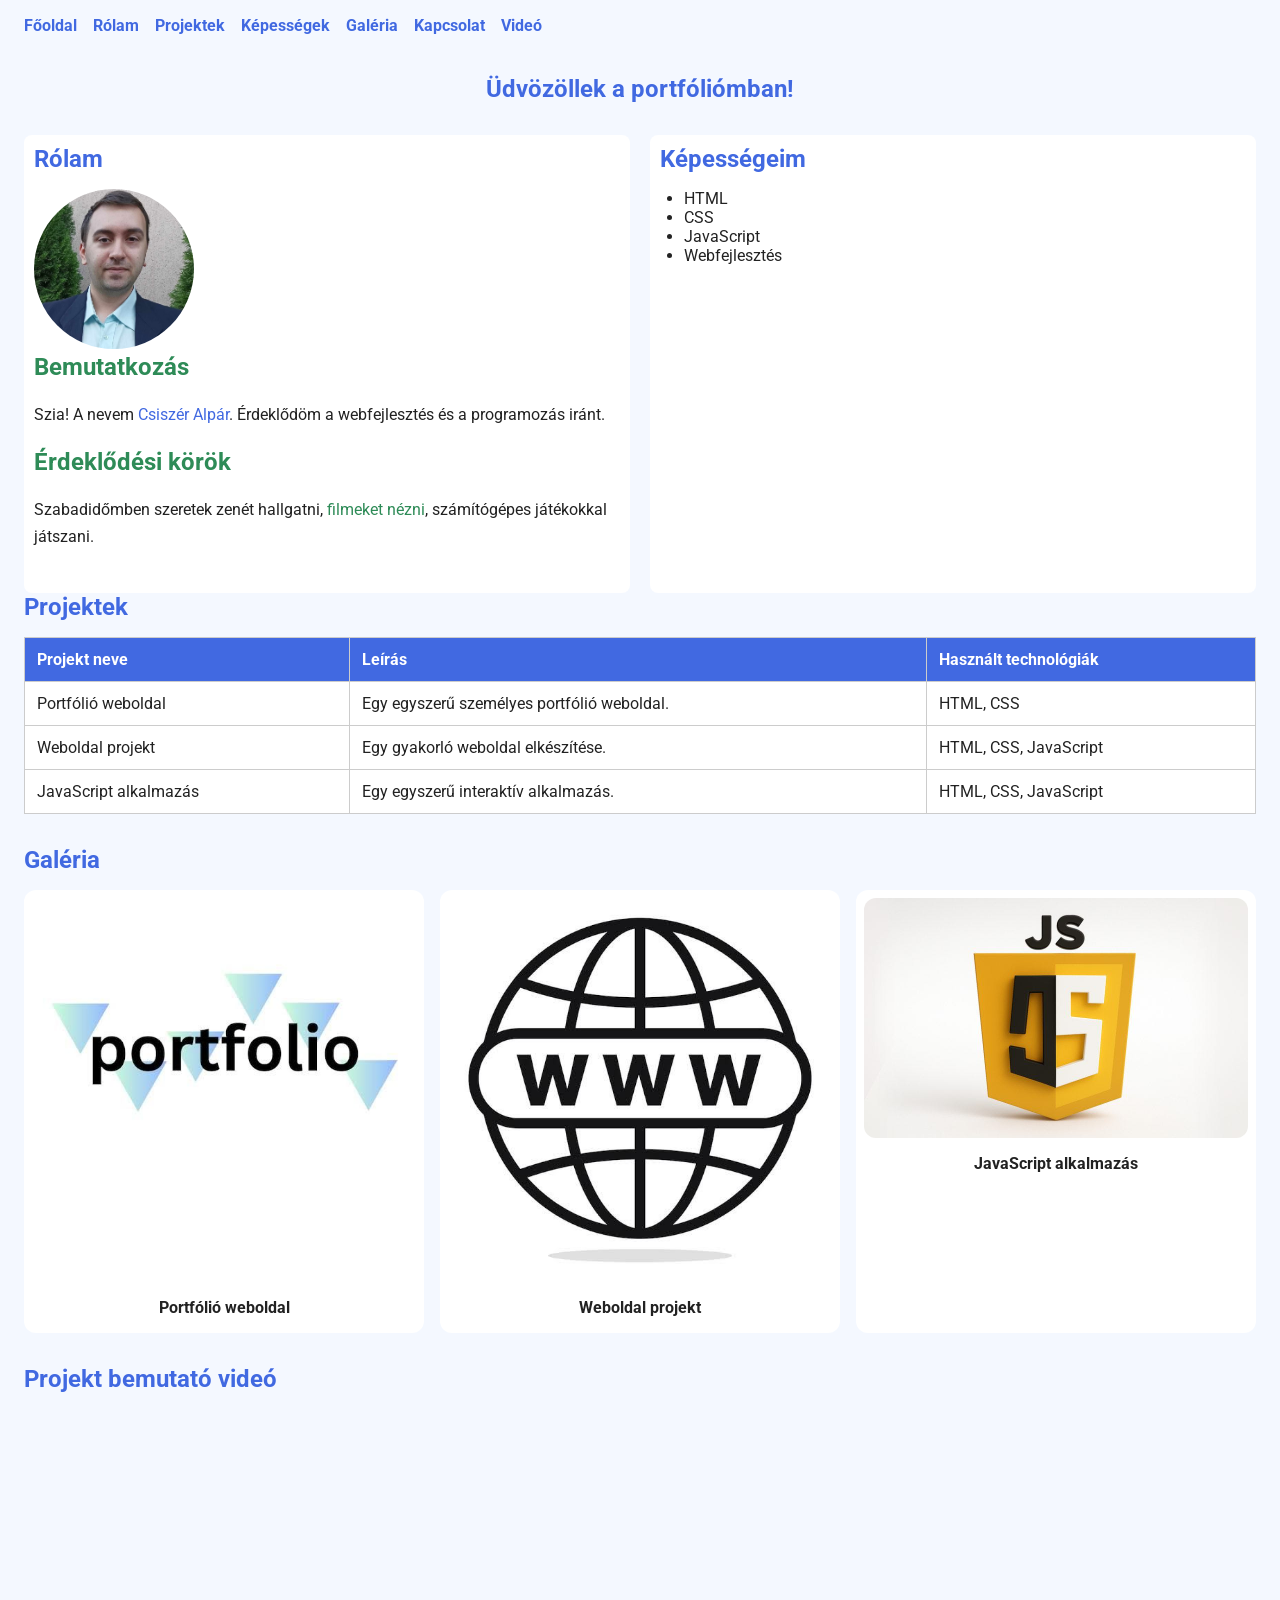
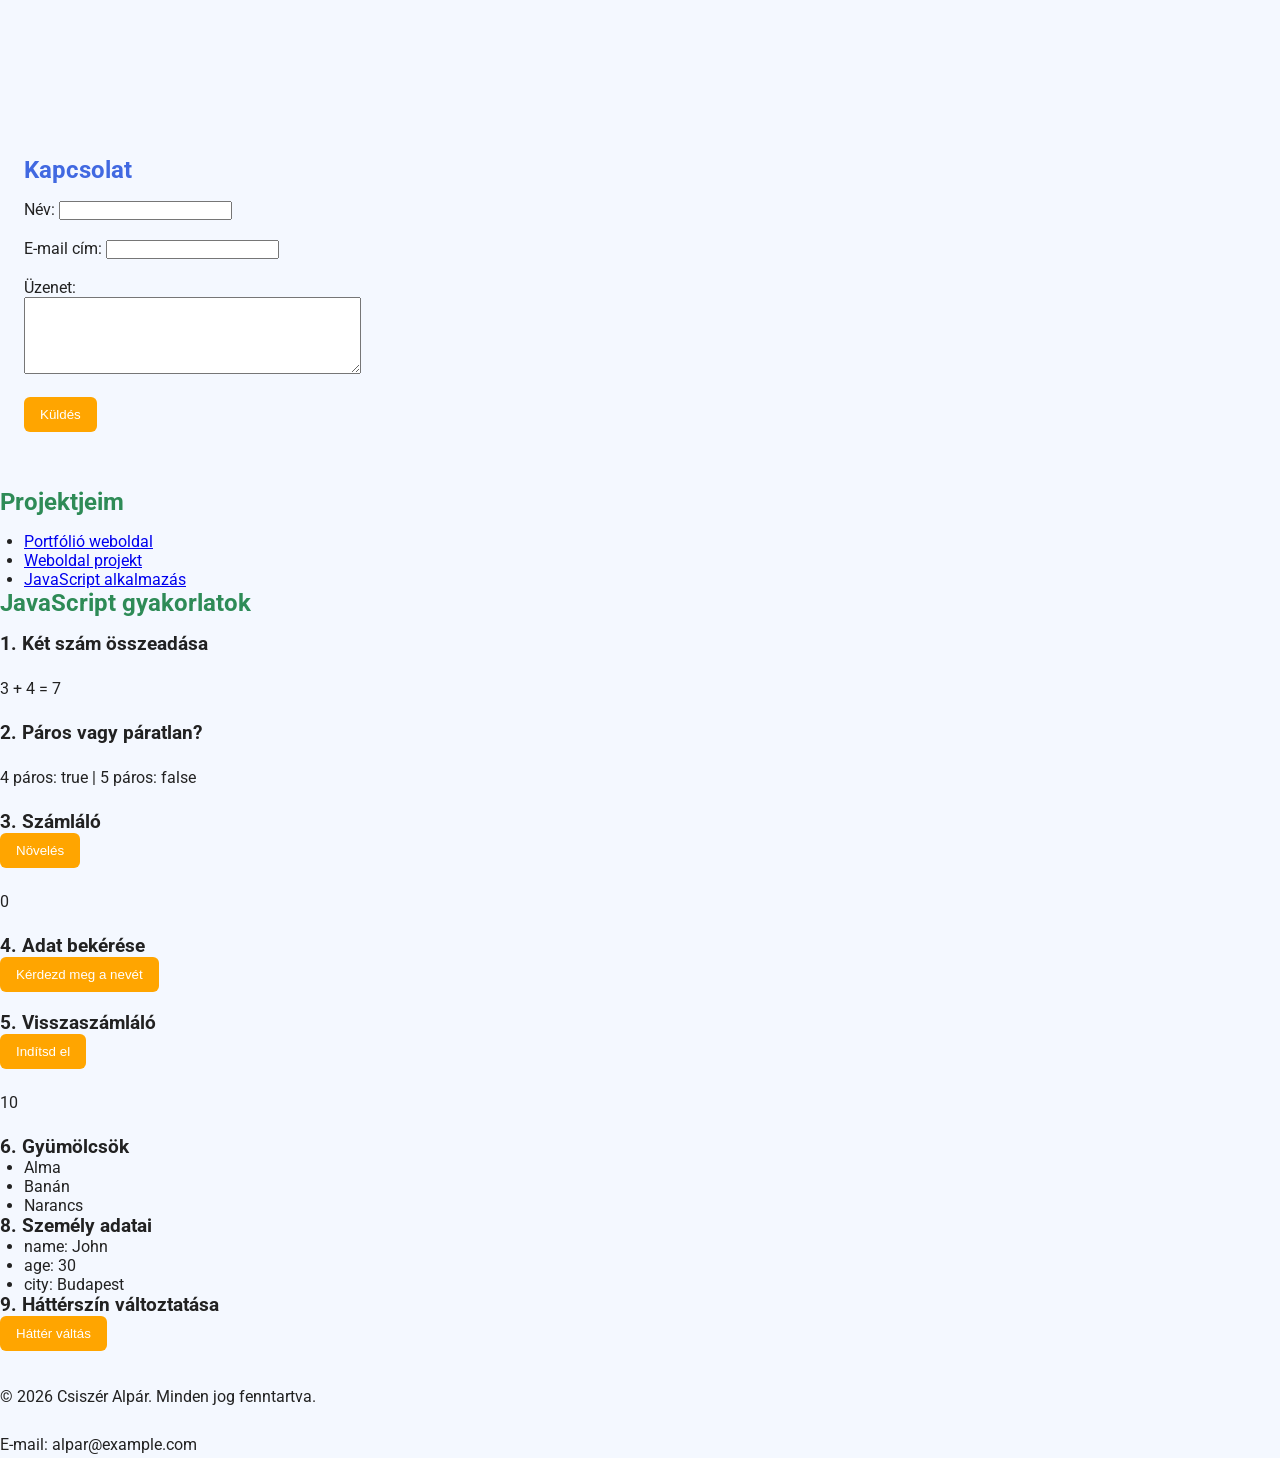
<file: index.html>
<!DOCTYPE html>

<html lang="hu">

<head>
    <meta charset="UTF-8">
    <meta name="viewport" content="width=device-width, initial-scale=1.0">
    <title>Portfólióm</title>

    <link rel="stylesheet" href="base.css">
    <link rel="stylesheet" href="components.css">
    <link rel="stylesheet" href="style.css">

    <style>
        figcaption {
            text-align: center;
            font-weight: bold;
        }

        #fooldal {
            text-align: center;
        }
    </style>
</head>

<body>

<header>
    <nav>
        <a href="index.html">Főoldal</a>
        <a href="rolam.html">Rólam</a>
        <a href="projektek.html">Projektek</a>
        <a href="#kepessegek">Képességek</a>
        <a href="#galeria">Galéria</a>
        <a href="kapcsolat.html">Kapcsolat</a>
        <a href="#video">Videó</a>
    </nav>
</header>


<main>

    <!-- Főoldal -->
    <section id="fooldal">
        <h1>Üdvözöllek a portfóliómban!</h1>
    </section>


    <!-- Rólam és képességeim -->
    <div class="container">

        <div>
            <section id="rolam">
                <h1>Rólam</h1>

                <img class="avatar" src="profilkep.jpg" alt="A profilképem">

                <h2>Bemutatkozás</h2>

                <p>
                    Szia! A nevem
                    <span style="color: royalblue;">Csiszér Alpár</span>.
                    Érdeklődöm a webfejlesztés és a programozás iránt.
                </p>

                <h2>Érdeklődési körök</h2>

                <p>
                    Szabadidőmben szeretek zenét hallgatni,
                    <span style="color: seagreen;">filmeket nézni</span>,
                    számítógépes játékokkal játszani.
                </p>
            </section>
        </div>


        <div>
            <section id="kepessegek">
                <h1>Képességeim</h1>

                <ul>
                    <li>HTML</li>
                    <li>CSS</li>
                    <li>JavaScript</li>
                    <li>Webfejlesztés</li>
                </ul>
            </section>
        </div>

    </div>


    <!-- Projektek -->
    <section id="projektek">
        <h1>Projektek</h1>

        <table>
            <tr>
                <th>Projekt neve</th>
                <th>Leírás</th>
                <th>Használt technológiák</th>
            </tr>

            <tr>
                <td id="projekt1">Portfólió weboldal</td>
                <td>Egy egyszerű személyes portfólió weboldal.</td>
                <td>HTML, CSS</td>
            </tr>

            <tr>
                <td id="projekt2">Weboldal projekt</td>
                <td>Egy gyakorló weboldal elkészítése.</td>
                <td>HTML, CSS, JavaScript</td>
            </tr>

            <tr>
                <td id="projekt3">JavaScript alkalmazás</td>
                <td>Egy egyszerű interaktív alkalmazás.</td>
                <td>HTML, CSS, JavaScript</td>
            </tr>
        </table>
    </section>


    <!-- Galéria -->
    <section id="galeria">
        <h1>Galéria</h1>

        <div class="grid">

            <figure>
                <img src="projekt1.jpg" alt="A portfólió weboldal képe">
                <figcaption>Portfólió weboldal</figcaption>
            </figure>

            <figure>
                <img src="projekt2.jpg" alt="A weboldal projekt képe">
                <figcaption>Weboldal projekt</figcaption>
            </figure>

            <figure>
                <img src="projekt3.jpg" alt="A JavaScript alkalmazás képe">
                <figcaption>JavaScript alkalmazás</figcaption>
            </figure>

        </div>
    </section>


    <!-- Videó -->
    <section id="video">
        <h1>Projekt bemutató videó</h1>

        <iframe
            width="560"
            height="315"
            src="https://www.youtube.com/embed/FwnGg-02q2k?si=OOzwLt3guOv1wtK7"
            title="Projekt bemutató videó"
            allow="accelerometer; autoplay; clipboard-write; encrypted-media; gyroscope; picture-in-picture; web-share"
            referrerpolicy="strict-origin-when-cross-origin"
            allowfullscreen>
        </iframe>
    </section>


    <!-- Kapcsolat -->
    <section id="kapcsolat">
        <h1>Kapcsolat</h1>

        <form>
            <label for="nev">Név:</label>
            <input type="text" id="nev" name="nev">

            <br><br>

            <label for="email">E-mail cím:</label>
            <input type="email" id="email" name="email">

            <br><br>

            <label for="uzenet">Üzenet:</label>
            <br>

            <textarea id="uzenet" name="uzenet" rows="5" cols="40"></textarea>

            <br><br>

            <button type="submit">Küldés</button>
        </form>
    </section>

</main>


<!-- Oldalsáv -->
<aside>
    <h2>Projektjeim</h2>

    <ul>
        <li><a href="#projekt1">Portfólió weboldal</a></li>
        <li><a href="#projekt2">Weboldal projekt</a></li>
        <li><a href="#projekt3">JavaScript alkalmazás</a></li>
    </ul>
</aside>


<section id="javascript-gyakorlatok">
    <h2>JavaScript gyakorlatok</h2>

    <h3>1. Két szám összeadása</h3>
    <p id="additionResult"></p>

    <h3>2. Páros vagy páratlan?</h3>
    <p id="evenResult"></p>

    <h3>3. Számláló</h3>
    <button onclick="incrementCounter()">Növelés</button>
    <p id="counter">0</p>

    <h3>4. Adat bekérése</h3>
    <button onclick="askName()">Kérdezd meg a nevét</button>
    <p id="name"></p>

    <h3>5. Visszaszámláló</h3>
    <button onclick="startCountdown()">Indítsd el</button>
    <p id="countdown">10</p>

    <h3>6. Gyümölcsök</h3>
    <ul id="fruitList"></ul>

    <h3>8. Személy adatai</h3>
    <ul id="personInfo"></ul>

    <h3>9. Háttérszín változtatása</h3>
    <button onclick="changeBg()">Háttér váltás</button>
</section>


<script>

    // 1.
    function add(a, b) {
    return a + b;
}

    document.getElementById("additionResult").innerText =
    "3 + 4 = " + add(3, 4);


    // 2.
    function isEven(num) {
    return num % 2 === 0;
}

    document.getElementById("evenResult").innerText =
    "4 páros: " + isEven(4) +
    " | 5 páros: " + isEven(5);

    // 3.
    let count = 0;

    function incrementCounter() {
        count++;

        document.getElementById("counter").innerText = count;
    }


    // 4.
    function askName() {

        let name = prompt("Mi a neved?");

        document.getElementById("name").innerText =
            "Üdvözöllek, " + name + "!";
    }


    // 5.
    function startCountdown() {

        let timeLeft = 10;

        let timer = setInterval(function() {

            if (timeLeft <= 0) {

                clearInterval(timer);

                document.getElementById("countdown").innerText =
                    "Idő lejárt!";

            } else {

                document.getElementById("countdown").innerText =
                    timeLeft;
            }

            timeLeft--;

        }, 1000);
    }


    // 6.
    let fruits = ["Alma", "Banán", "Narancs"];

    fruits.forEach(function(fruit) {

        document.getElementById("fruitList").innerHTML +=
            "<li>" + fruit + "</li>";

    });


    // 7. 
    function multiplyArray(arr, multiplier) {

        return arr.map(num => num * multiplier);

    }

    let numbers = [1, 2, 3, 4];

    console.log(multiplyArray(numbers, 2));
    // [2, 4, 6, 8]


    // 8.
    let person = {
        name: "John",
        age: 30,
        city: "Budapest"
    };

    for (let key in person) {

        document.getElementById("personInfo").innerHTML +=
            "<li>" + key + ": " + person[key] + "</li>";

    }


    // 9.
    function changeBg() {
    if (document.body.style.backgroundColor === "lightcoral") {
        document.body.style.backgroundColor = "#f4f8ff";
    } else {
        document.body.style.backgroundColor = "lightcoral";
    }
}

    // 10.
    window.onload = function() {

        setTimeout(function() {

            alert("Üdvözöllek az oldalon!");

        }, 5000);

    };

</script>


<footer>

    <p>&copy; 2026 Csiszér Alpár. Minden jog fenntartva.</p>

    <p>E-mail: alpar@example.com</p>

</footer>


</body>

</html>
</file>
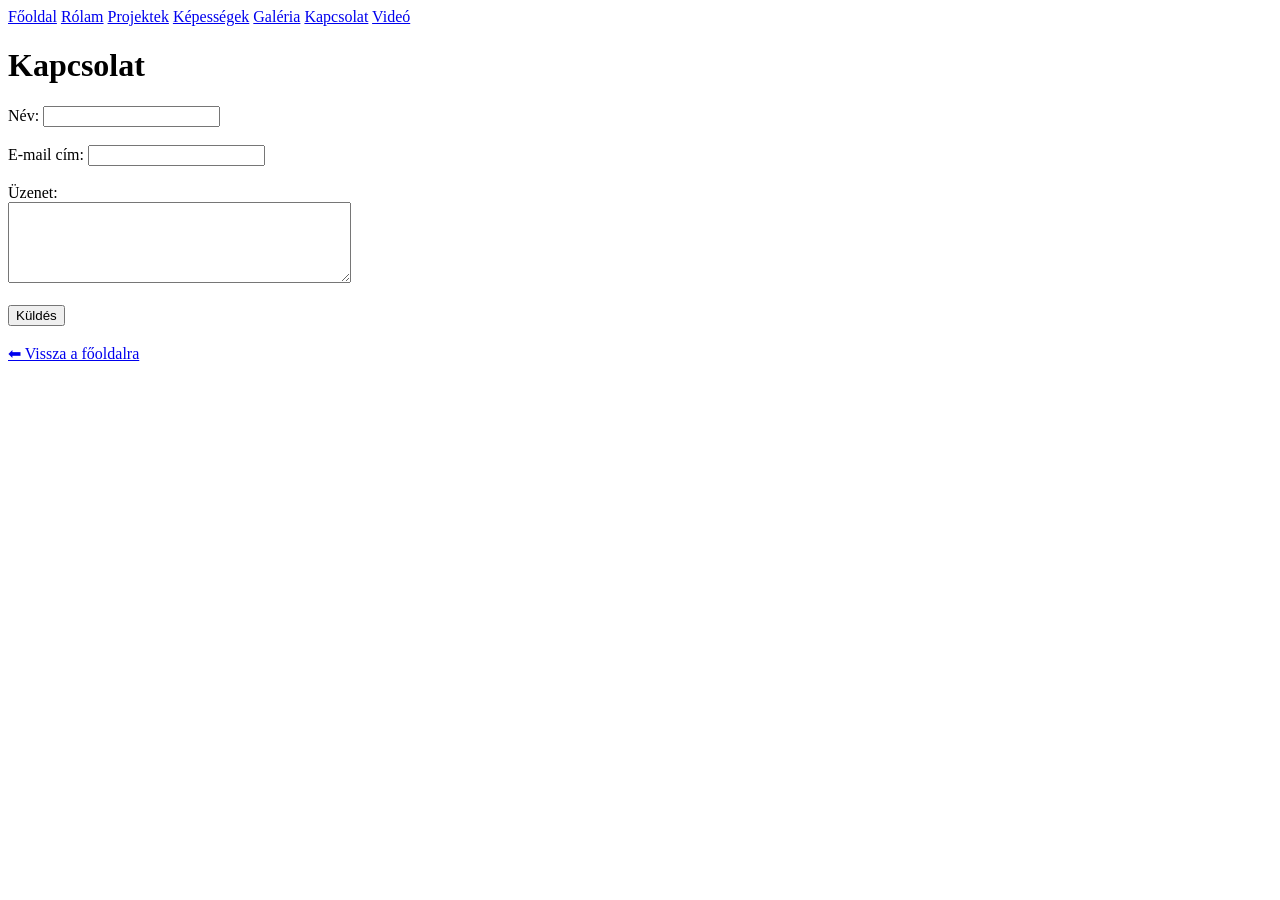
<file: kapcsolat.html>
<!DOCTYPE html>

<html lang="hu">

<head> <meta charset="UTF-8"> <meta name="viewport" content="width=device-width, initial-scale=1.0"> <title>Kapcsolat - Portfólióm</title> </head>

<body>

<header>
    <nav>
        <a href="index.html">Főoldal</a>
        <a href="rolam.html">Rólam</a>
        <a href="projektek.html">Projektek</a>
        <a href="index.html#kepessegek">Képességek</a>
        <a href="index.html#galeria">Galéria</a>
        <a href="kapcsolat.html">Kapcsolat</a>
        <a href="index.html#video">Videó</a>
    </nav>
</header>

<main>

    <h1>Kapcsolat</h1>

    <form>

        <label for="nev">Név:</label>
        <input type="text" id="nev" name="nev">

        <br><br>

        <label for="email">E-mail cím:</label>
        <input type="email" id="email" name="email">

        <br><br>

        <label for="uzenet">Üzenet:</label>
        <br>

        <textarea id="uzenet" name="uzenet" rows="5" cols="40"></textarea>

        <br><br>

        <button type="submit">Küldés</button>

    </form>

    <br>

    <a href="index.html">⬅ Vissza a főoldalra</a>

</main>

</body> </html>
</file>
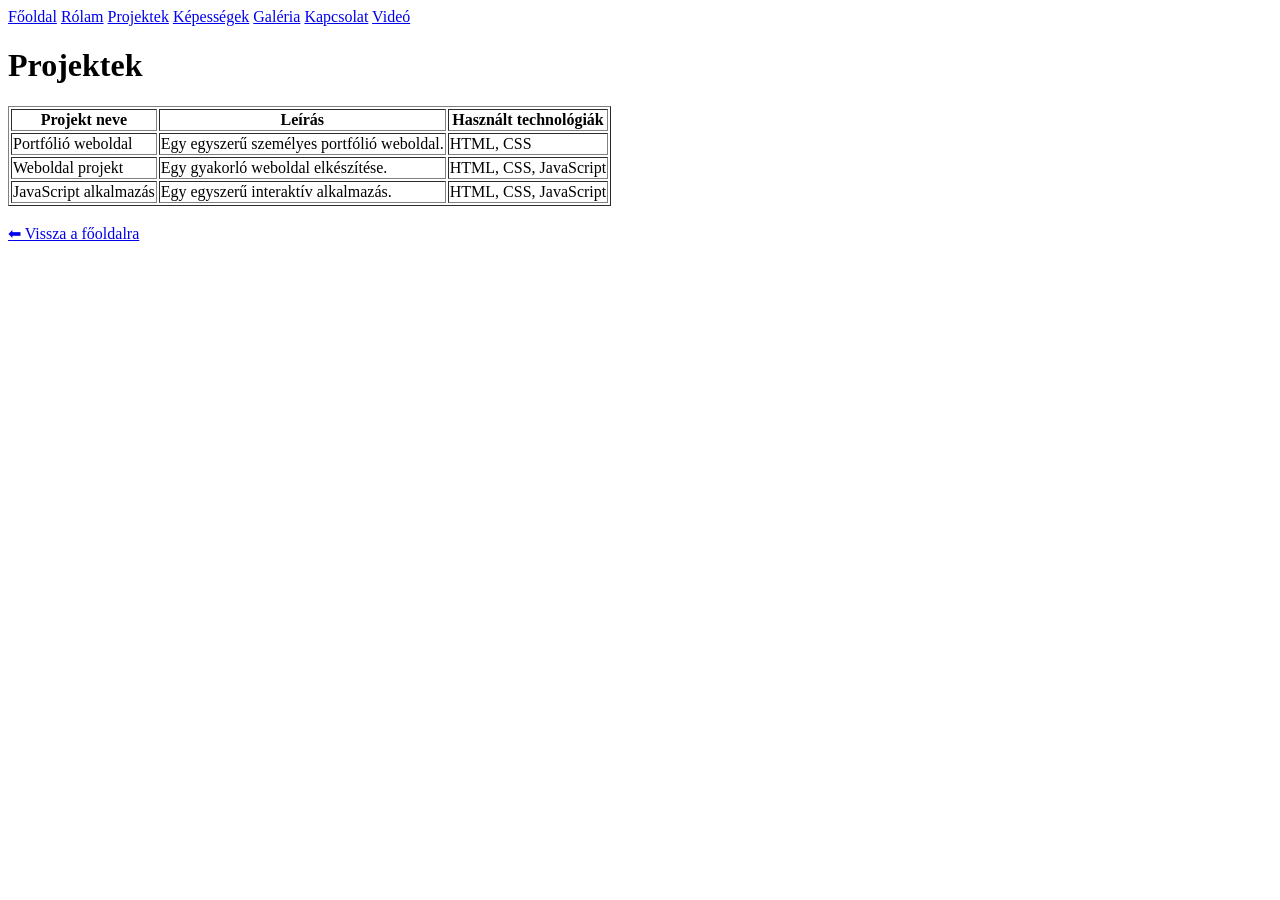
<file: projektek.html>
<!DOCTYPE html>

<html lang="hu">

<head> <meta charset="UTF-8"> <meta name="viewport" content="width=device-width, initial-scale=1.0"> <title>Projektek - Portfólióm</title> </head>

<body>

<header>
    <nav>
        <a href="index.html">Főoldal</a>
        <a href="rolam.html">Rólam</a>
        <a href="projektek.html">Projektek</a>
        <a href="index.html#kepessegek">Képességek</a>
        <a href="index.html#galeria">Galéria</a>
        <a href="kapcsolat.html">Kapcsolat</a>
        <a href="index.html#video">Videó</a>
    </nav>
</header>

<main>

    <h1>Projektek</h1>

    <table border="1">

        <tr>
            <th>Projekt neve</th>
            <th>Leírás</th>
            <th>Használt technológiák</th>
        </tr>

        <tr>
            <td>Portfólió weboldal</td>
            <td>Egy egyszerű személyes portfólió weboldal.</td>
            <td>HTML, CSS</td>
        </tr>

        <tr>
            <td>Weboldal projekt</td>
            <td>Egy gyakorló weboldal elkészítése.</td>
            <td>HTML, CSS, JavaScript</td>
        </tr>

        <tr>
            <td>JavaScript alkalmazás</td>
            <td>Egy egyszerű interaktív alkalmazás.</td>
            <td>HTML, CSS, JavaScript</td>
        </tr>

    </table>

    <br>

    <a href="index.html">⬅ Vissza a főoldalra</a>

</main>

</body> </html>
</file>
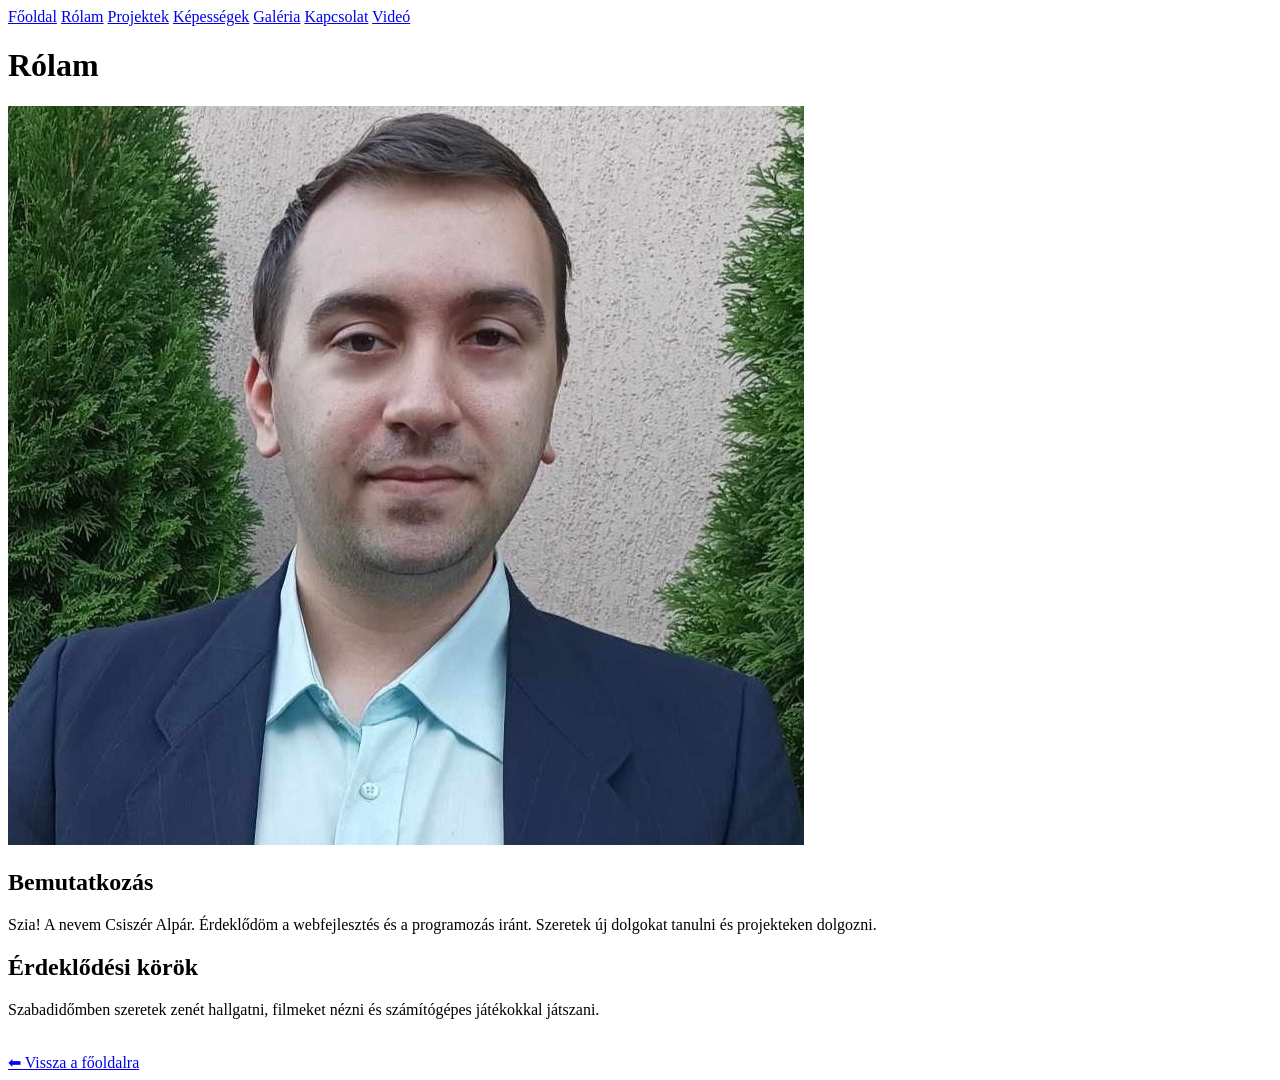
<file: rolam.html>
<!DOCTYPE html>

<html lang="hu">

<head> <meta charset="UTF-8"> <meta name="viewport" content="width=device-width, initial-scale=1.0"> <title>Rólam - Portfólióm</title> </head>

<body>

<header>
    <nav>
        <a href="index.html">Főoldal</a>
        <a href="rolam.html">Rólam</a>
        <a href="projektek.html">Projektek</a>
        <a href="index.html#kepessegek">Képességek</a>
        <a href="index.html#galeria">Galéria</a>
        <a href="kapcsolat.html">Kapcsolat</a>
        <a href="index.html#video">Videó</a>
    </nav>
</header>

<main>

    <h1>Rólam</h1>

    <img src="profilkep.jpg" alt="A profilképem">

    <h2>Bemutatkozás</h2>

    <p>
        Szia! A nevem Csiszér Alpár.
        Érdeklődöm a webfejlesztés és a programozás iránt.
        Szeretek új dolgokat tanulni és projekteken dolgozni.
    </p>

    <h2>Érdeklődési körök</h2>

    <p>
        Szabadidőmben szeretek zenét hallgatni,
        filmeket nézni és számítógépes játékokkal játszani.
    </p>

    <br>

    <a href="index.html">⬅ Vissza a főoldalra</a>

</main>

</body> </html>
</file>
<file: base.css>
body {
    max-width: 1440px;
    margin: 0 auto;
}
</file>
<file: components.css>
figure {
    padding: 8px;
}

figcaption {
    margin-top: 8px;
}
</file>
<file: style.css>
@import url('https://fonts.googleapis.com/css2?family=Roboto:wght@400;700&display=swap');

* {
    box-sizing: border-box;
    margin: 0;
    padding: 0;
}

html,
body {
    height: 100%;
}

h1 {
    color: royalblue;
}

h2 {
    color: seagreen;
}

body {
    font-family: 'Roboto', system-ui, -apple-system, sans-serif;
    font-size: 16px;
}


p {
    margin: 20px 0;
    line-height: 1.7;
}


body {
    background-color: #f4f8ff;
    color: #222;
}

button {
    background-color: orange;
    color: white;
    border: none;
    padding: 10px 16px;
    border-radius: 6px;
    cursor: pointer;
}

button:hover {
    background-color: darkorange;
}

button:focus,
a:focus,
input:focus,
textarea:focus {
    outline: 3px solid cornflowerblue;
    outline-offset: 2px;
}

img {
    max-width: 100%;
    height: auto;
    border-radius: 12px;
}

.avatar {
    width: 160px;
    height: 160px;
    border-radius: 50%;
    object-fit: cover;
}

ol {
    list-style-type: upper-roman;
    margin-left: 30px;
}

.container {
    display: flex;
    gap: 20px;
}

.container > div {
    flex: 1;
    padding: 10px;
    background: #fff;
    border-radius: 8px;
}

.grid {
    display: grid;
    gap: 16px;
    grid-template-columns: repeat(3, 1fr);
}

@media (max-width: 800px) {
    .grid {
        grid-template-columns: repeat(2, 1fr);
    }
}

@media (max-width: 520px) {
    .grid {
        grid-template-columns: 1fr;
    }
}

a,
button {
    transition: background-color 0.2s, color 0.2s, transform 0.2s;
}

button:hover {
    transform: translateY(-1px);
}

a:hover {
    color: darkorange;
}

iframe {
    display: block;
    max-width: 100%;
    border: none;
    border-radius: 12px;
}


main {
    padding: 24px;
}

section {
    margin-bottom: 32px;
}

h1,
h2 {
    margin-bottom: 16px;
}

ul,
ol {
    padding-left: 24px;
}

nav {
    display: flex;
    gap: 16px;
    padding: 16px 24px;
}

nav a {
    text-decoration: none;
    color: royalblue;
    font-weight: bold;
}

nav a:hover {
    color: darkorange;
}

figure {
    background-color: white;
    padding: 8px;
    border-radius: 12px;
}

figure img {
    display: block;
    width: 100%;
}

figcaption {
    padding: 8px;
}

table {
    width: 100%;
    border-collapse: collapse;
    background-color: white;
}

th,
td {
    border: 1px solid #ccc;
    padding: 12px;
    text-align: left;
}

th {
    background-color: royalblue;
    color: white;
}

@media (max-width: 600px) {
    .container {
        flex-direction: column;
    }

    nav {
        flex-direction: column;
    }

    iframe {
        max-width: 100%;
        height: auto;
    }

    table {
        font-size: 14px;
    }
}
</file>
